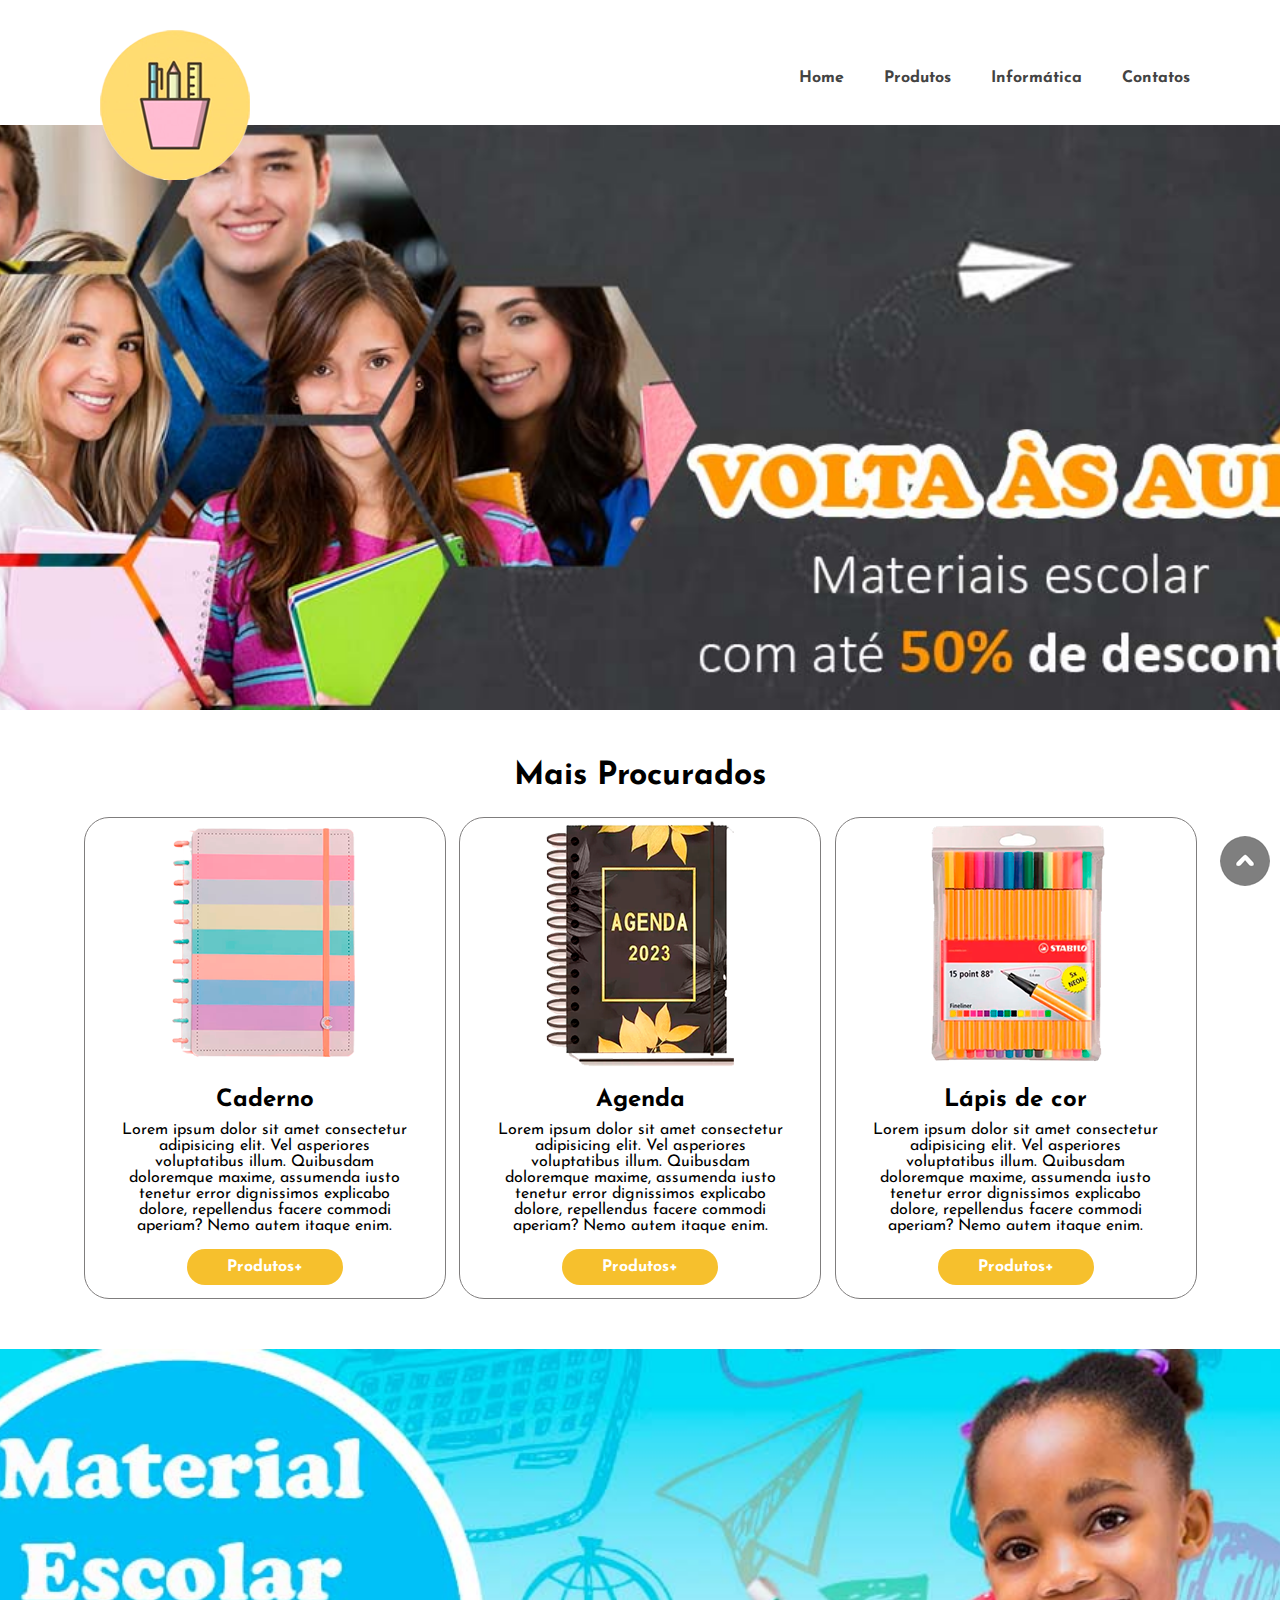
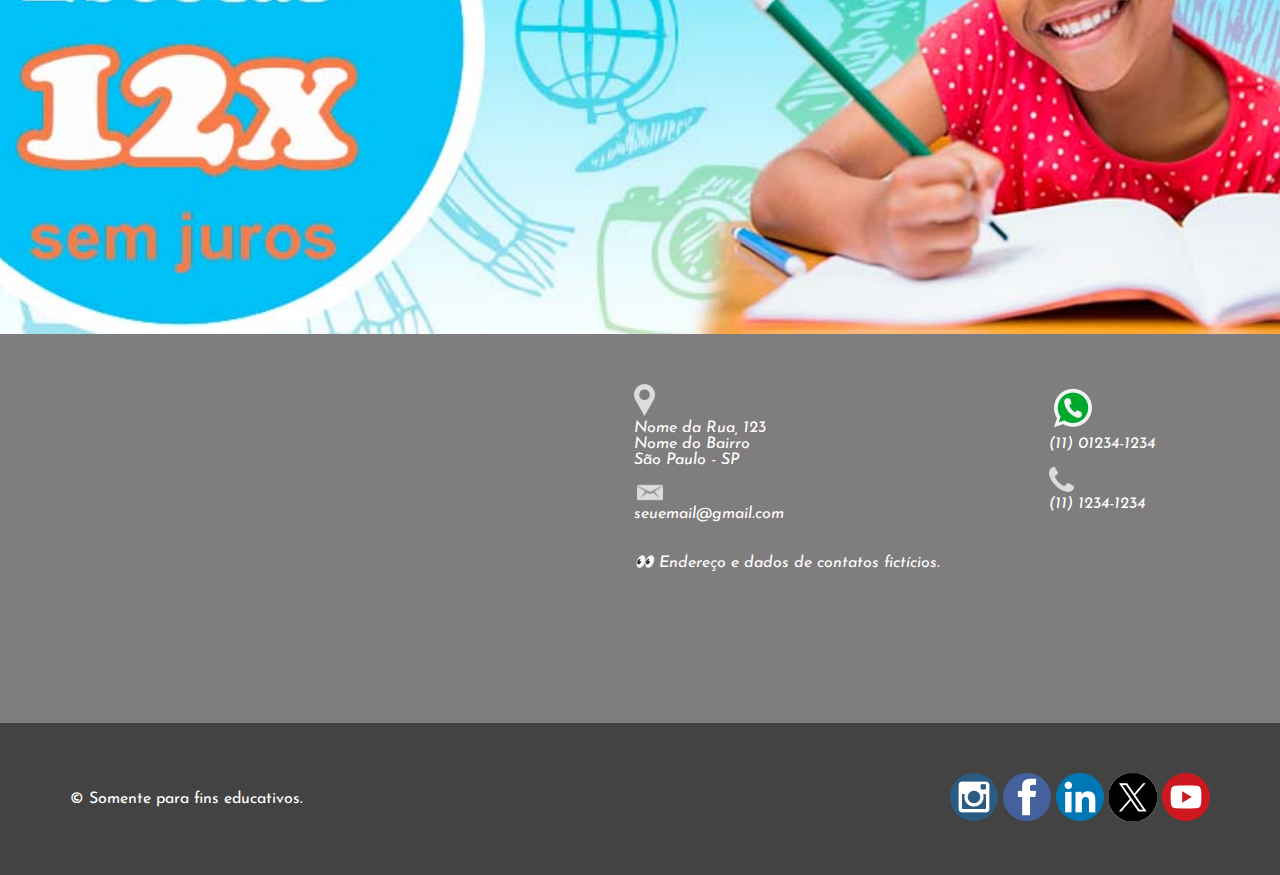
<file: index.html>
<!DOCTYPE html>
<html lang="pt-br">
<head>
    <meta charset="UTF-8">
    <meta name="viewport" content="width=device-width, initial-scale=1.0">
    <meta name="description" content="Aqui você irá encontrar produtos de papelaria.">
    <meta name="keywords" content="escola, caderno, lápis, caneta...">
    <title>Papelaria Chic</title>
    <link rel="shortcut icon" href="img/logo_lapis.png
    " type="image/x-icon">
    <link rel="stylesheet" href="style.css">
</head>
<body>
    <!--Cabeçalho-->
    <header id="inicio">
        <div class="container flex">
            <div class="logo">
                <img src="img/logo_lapis.png" alt="Logo papelaria Chic">
            </div>
            <nav class="menu">
                <input type="checkbox" name="check" id="check">
                <label for="check">&#x2630;</label>
    
                <ul>
                    <li><a href="index.html">Home</a></li>
                    <li><a href="produtos.html">Produtos</a></li>
                    <li><a href="informatica.html">Informática</a></li>
                    <li><a href="contatos.html">Contatos</a></li>
                </ul>
            </nav>
        </div>        
    </header>

    <!--Destaque - banner-->
    <main>
        <div class="container"></div>
    </main>

    <!--Produtos - cards-->
    <section id="produtos">
        <div class="container">
            <h1>Mais Procurados</h1>

            <div class="cards flex2">
                <article class="card">                    
                    <img src="img/caderno_pronto.png" alt="Caderno">
                    <h2>Caderno</h2>
                    <p> 
                    Lorem ipsum dolor sit amet consectetur adipisicing elit. Vel asperiores voluptatibus illum. Quibusdam doloremque maxime, assumenda iusto tenetur error dignissimos explicabo dolore, repellendus facere commodi aperiam? Nemo autem itaque enim.
                    </p>
                    <a href="" class="botao">Produtos+</a>
                </article>

                <article class="card">
                    <img src="img/agenda_pronta.png" alt="Agendas">
                    <h2>Agenda</h2>                    
                    <p>Lorem ipsum dolor sit amet consectetur adipisicing elit. Vel asperiores voluptatibus illum. Quibusdam doloremque maxime, assumenda iusto tenetur error dignissimos explicabo dolore, repellendus facere commodi aperiam? Nemo autem itaque enim.</p>
                    <a href="" class="botao">Produtos+</a>
                </article>

                <article class="card">                    
                    <img src="img/caneta_pronta.png" alt="Canetas">
                    <h2>Lápis de cor</h2>
                    <p>Lorem ipsum dolor sit amet consectetur adipisicing elit. Vel asperiores voluptatibus illum. Quibusdam doloremque maxime, assumenda iusto tenetur error dignissimos explicabo dolore, repellendus facere commodi aperiam? Nemo autem itaque enim.</p>
                    <a href="" class="botao">Produtos+</a>
                </article>
            </div>
        </div>        
    </section>

    <!--Banner propaganda-->
    <section id="info">
        <div class="container"></div>
    </section>

    <!--Rodapé-->
    <address>
        <div class="container flex4">
            <div class="contato">
                <a href="https://api.whatsapp.com/send?phone=5511012341234" target="_blank">
                    <img src="img/whatsapp.png" alt="Whatsapp">
                    <p>(11) 01234-1234</p>
                </a>

                <img src="img/fone.png" alt="Telefone">
                <p>(11) 1234-1234</p>
            </div>

            <div class="endereco">
                <a href="https://maps.app.goo.gl/hG3q1J5thsJWmX5v6" target="_blank">
                    <img src="img/mapa.png" alt="Google Maps" class="icone_mapa">
                </a>

                <img src="img/local.png" alt="Local" class="icone_local">
                <p>Nome da Rua, 123</p>
                <p>Nome do Bairro</p>
                <p>São Paulo - SP</p>

                <a href="mailto:seuemail@gmail.com?subject=Papelaria_cliente">
                    <img src="img/email.png" alt="E-mail">
                    <p>seuemail@gmail.com</p>
                </a>

                <p class="dados">
                    &#128064; Endereço e dados de contatos fictícios.
                </p>
            </div>

            <div class="google_maps">
                <iframe src="https://www.google.com/maps/embed?pb=!1m12!1m8!1m3!1d14630.945154991767!2d-46.5825209!3d-23.5419855!3m2!1i1024!2i768!4f13.1!2m1!1ssenac%20tatuap%C3%A9!5e0!3m2!1spt-PT!2sbr!4v1709584059847!5m2!1spt-PT!2sbr" width="400" height="300" style="border:0;" allowfullscreen="" loading="lazy" referrerpolicy="no-referrer-when-downgrade"></iframe>
            </div>
        </div>
    </address>

    <footer id="contatos">
        <div class="container flex3">
            <div class="copyright">
                <p>&#169; Somente para fins educativos.</p>
            </div>

            <div class="social">                
                <a href="https://www.instagram.com/" target="_blank">
                    <img src="img/instagram.png" alt="Instagram">
                </a>
                <a href="https://www.facebook.com/?locale=pt_BR" target="_blank">
                    <img src="img/facebook.png" alt="Facebook">
                </a>
                <a href="https://br.linkedin.com/" target="_blank">
                    <img src="img/linkedin.png" alt="Linkedin">
                </a>
                <a href="https://twitter.com/" target="_blank">
                    <img src="img/twitter.png" alt="Twitter">
                </a> 
                <a href="https://www.youtube.com" target="_blank">
                    <img src="img/youtube.png" alt="Youtube">
                </a>              
            </div>
        </div>
    </footer>

    <a href="#inicio" class="topo">
        <img src="img/topo.png" alt="Ir para o início do site">
    </a>

</body>
</html>
</file>
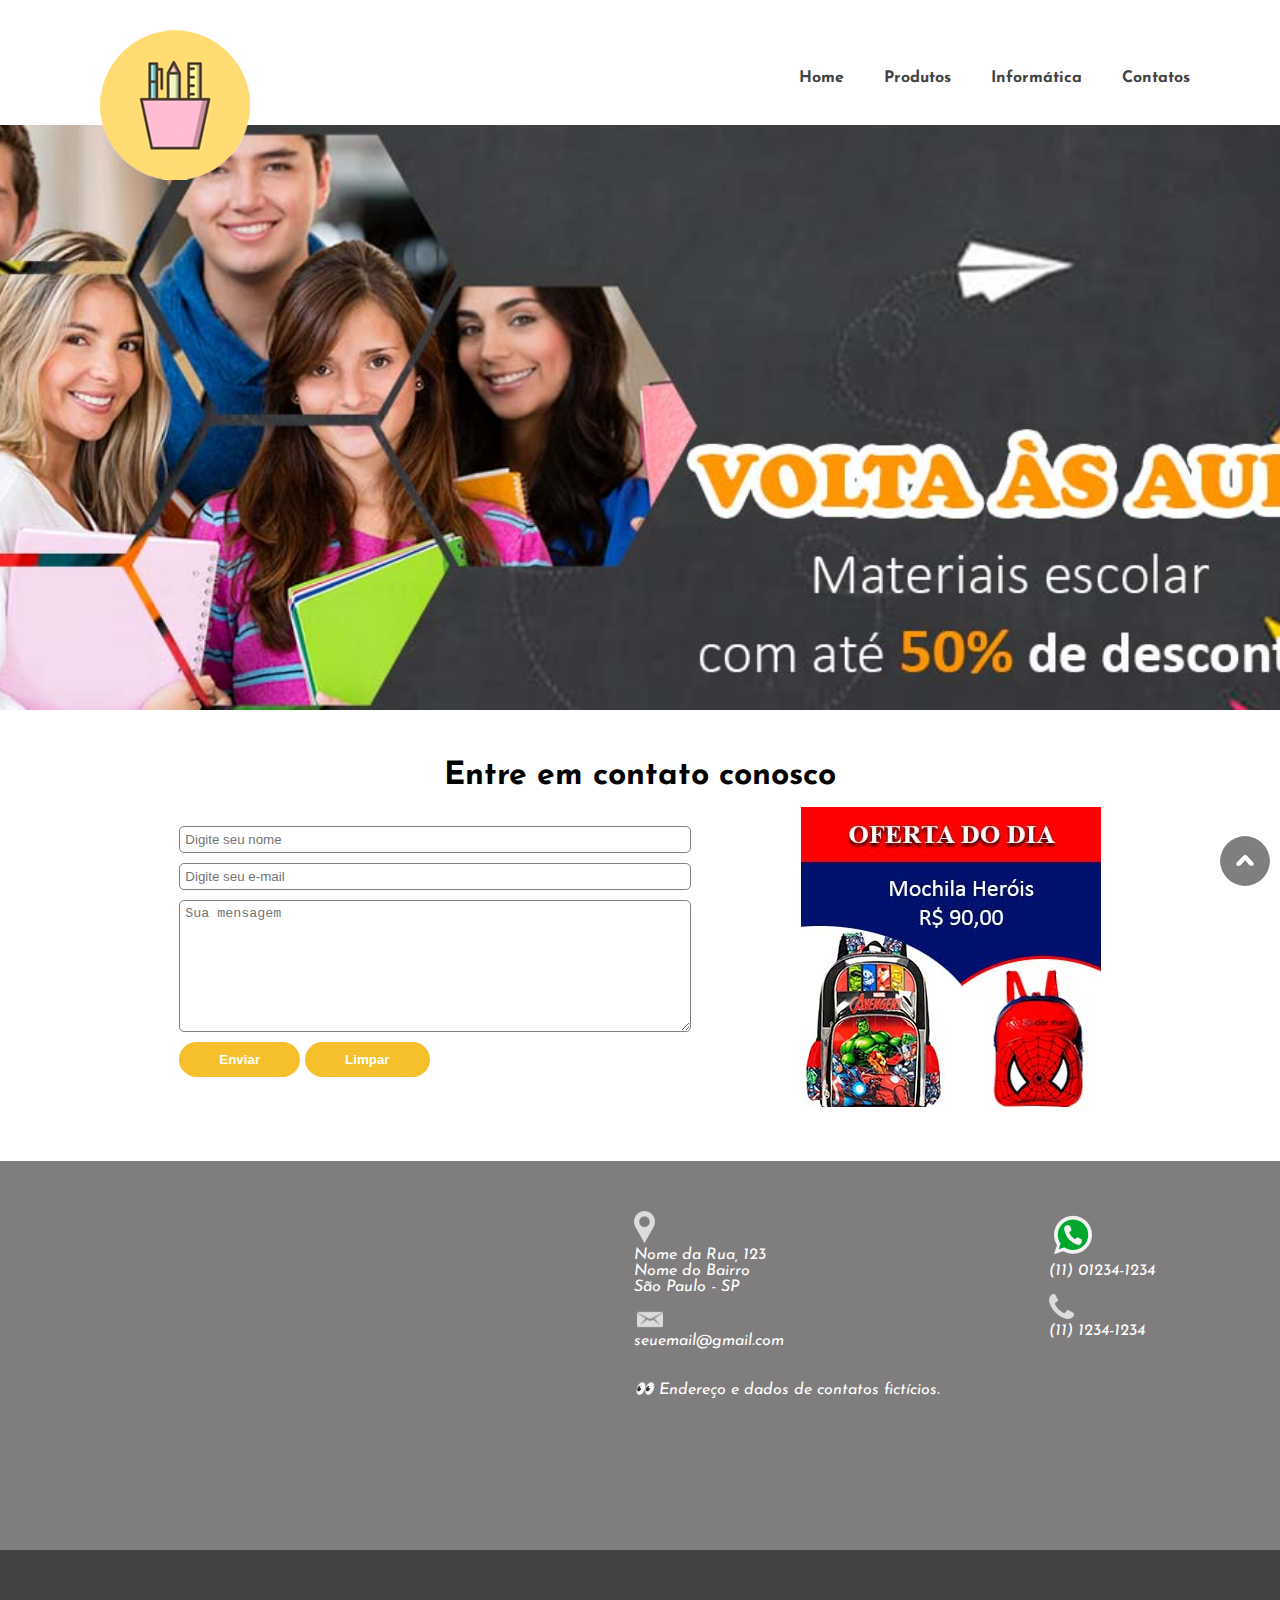
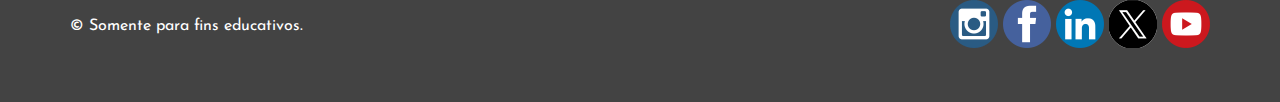
<file: contatos.html>
<!DOCTYPE html>
<html lang="pt-br">
<head>
    <meta charset="UTF-8">
    <meta name="viewport" content="width=device-width, initial-scale=1.0">
    <meta name="description" content="Aqui você irá encontrar produtos de papelaria.">
    <meta name="keywords" content="escola, caderno, lápis, caneta...">
    <title>Papelaria Chic</title>
    <link rel="shortcut icon" href="img/logo_lapis.png
    " type="image/x-icon">
    <link rel="stylesheet" href="style.css">
</head>
<body>
    <!--Cabeçalho-->
    <header id="inicio">
        <div class="container flex">
            <div class="logo">
                <img src="img/logo_lapis.png" alt="Logo papelaria Chic">
            </div>
            <nav class="menu">
                <input type="checkbox" name="check" id="check">
                <label for="check">&#x2630;</label>
    
                <ul>
                    <li><a href="index.html">Home</a></li>
                    <li><a href="produtos.html">Produtos</a></li>
                    <li><a href="informatica.html">Informática</a></li>
                    <li><a href="contatos.html">Contatos</a></li>
                </ul>
            </nav>
        </div>        
    </header>

    <!--Destaque - banner-->
    <main>
        <div class="container"></div>
    </main>

    <!-- Formulário-->
    <section id="produtos">
        <h1>Entre em contato conosco</h1>
        <div class="container flex5">
            <div class="form flex6">
                <input type="text" name="nome" id="nome" placeholder="Digite seu nome" size="40" maxlength="30">

                <input type="email" name="mail" id="email" placeholder="Digite seu e-mail" size="40" maxlength="30">

                <textarea name="msg" id="msg" cols="40" rows="8" placeholder="Sua mensagem"></textarea>

                <div class="botao_contato">
                    <button type="submit" class="botao">Enviar</button>
                    <button type="reset" class="botao">Limpar</button>
                </div>
            </div>
            <div class="oferta">
                <img src="img/banner_oferta.jpg" alt="Banner ofertas">
            </div>
        </div>
    </section>

    <!--Rodapé-->
    <address>
        <div class="container flex4">
            <div class="contato">
                <a href="https://api.whatsapp.com/send?phone=5511012341234" target="_blank">
                    <img src="img/whatsapp.png" alt="Whatsapp">
                    <p>(11) 01234-1234</p>
                </a>

                <img src="img/fone.png" alt="Telefone">
                <p>(11) 1234-1234</p>
            </div>

            <div class="endereco">
                <a href="https://maps.app.goo.gl/hG3q1J5thsJWmX5v6" target="_blank">
                    <img src="img/mapa.png" alt="Google Maps" class="icone_mapa">
                </a>

                <img src="img/local.png" alt="Local" class="icone_local">
                <p>Nome da Rua, 123</p>
                <p>Nome do Bairro</p>
                <p>São Paulo - SP</p>

                <a href="mailto:seuemail@gmail.com?subject=Papelaria_cliente">
                    <img src="img/email.png" alt="E-mail">
                    <p>seuemail@gmail.com</p>
                </a>

                <p class="dados">
                    &#128064; Endereço e dados de contatos fictícios.
                </p>
            </div>

            <div class="google_maps">
                <iframe src="https://www.google.com/maps/embed?pb=!1m12!1m8!1m3!1d14630.945154991767!2d-46.5825209!3d-23.5419855!3m2!1i1024!2i768!4f13.1!2m1!1ssenac%20tatuap%C3%A9!5e0!3m2!1spt-PT!2sbr!4v1709584059847!5m2!1spt-PT!2sbr" width="400" height="300" style="border:0;" allowfullscreen="" loading="lazy" referrerpolicy="no-referrer-when-downgrade"></iframe>
            </div>
        </div>
    </address>

    <footer id="contatos">
        <div class="container flex3">
            <div class="copyright">
                <p>&#169; Somente para fins educativos.</p>
            </div>

            <div class="social">                
                <a href="https://www.instagram.com/" target="_blank">
                    <img src="img/instagram.png" alt="Instagram">
                </a>
                <a href="https://www.facebook.com/?locale=pt_BR" target="_blank">
                    <img src="img/facebook.png" alt="Facebook">
                </a>
                <a href="https://br.linkedin.com/" target="_blank">
                    <img src="img/linkedin.png" alt="Linkedin">
                </a>
                <a href="https://twitter.com/" target="_blank">
                    <img src="img/twitter.png" alt="Twitter">
                </a> 
                <a href="https://www.youtube.com" target="_blank">
                    <img src="img/youtube.png" alt="Youtube">
                </a>              
            </div>
        </div>
    </footer>

    <a href="#inicio" class="topo">
        <img src="img/topo.png" alt="Ir para o início do site">
    </a>

</body>
</html>
</file>
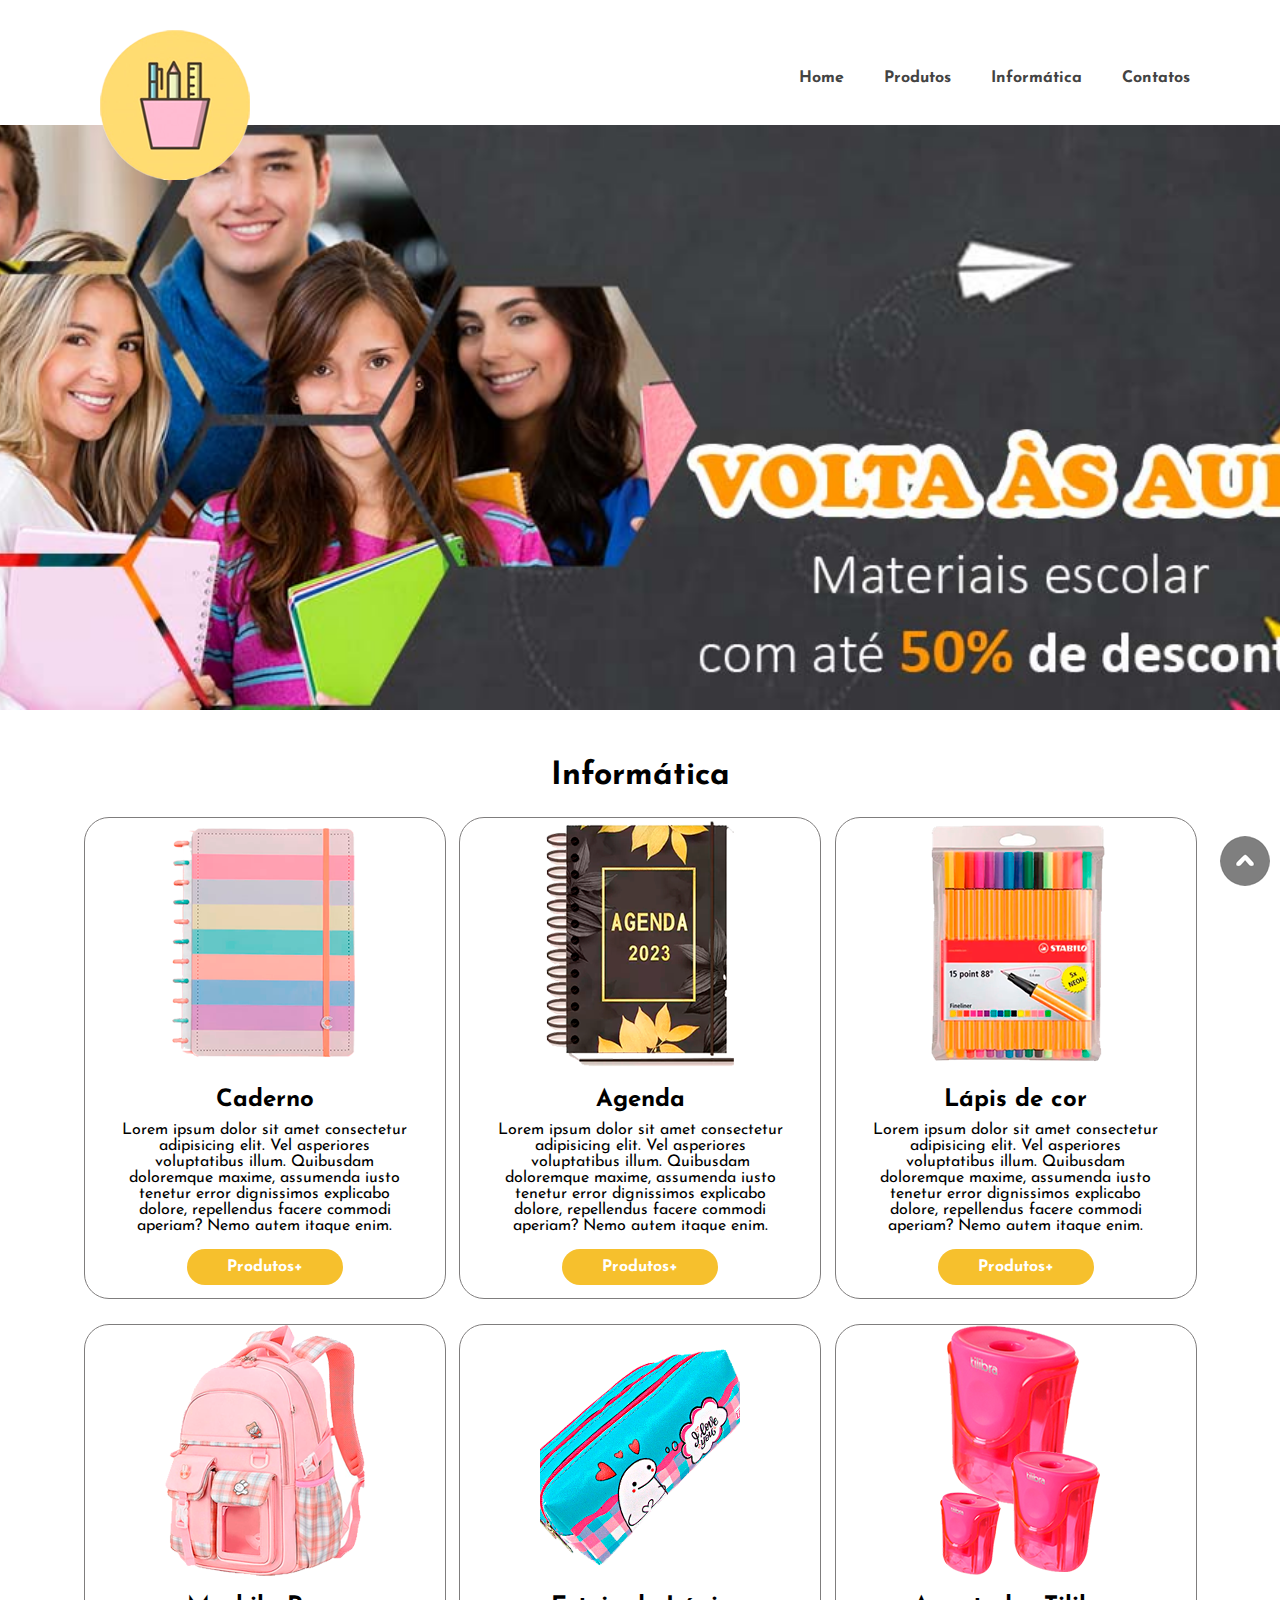
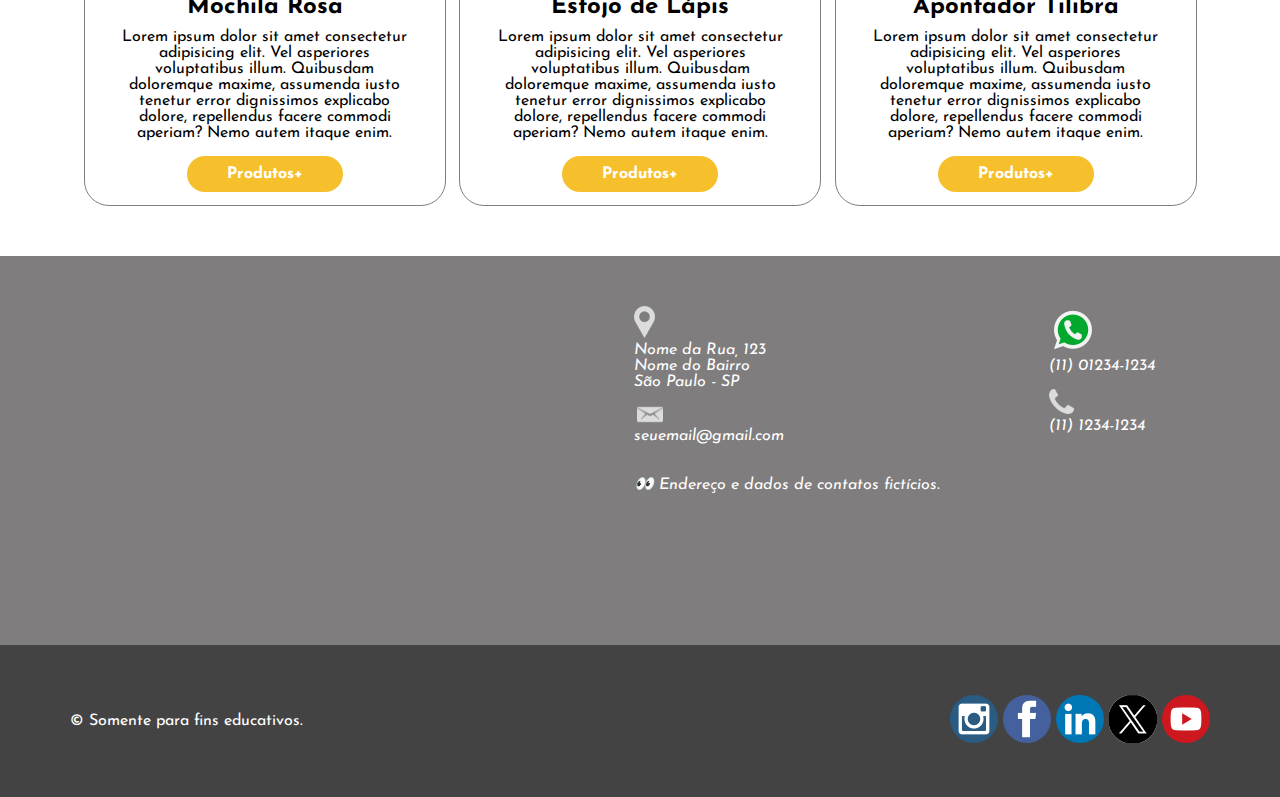
<file: informatica.html>
<!DOCTYPE html>
<html lang="pt-br">
<head>
    <meta charset="UTF-8">
    <meta name="viewport" content="width=device-width, initial-scale=1.0">
    <meta name="description" content="Aqui você irá encontrar produtos de papelaria.">
    <meta name="keywords" content="escola, caderno, lápis, caneta...">
    <title>Papelaria Chic</title>
    <link rel="shortcut icon" href="img/logo_lapis.png
    " type="image/x-icon">
    <link rel="stylesheet" href="style.css">
</head>
<body>
    <!--Cabeçalho-->
    <header id="inicio">
        <div class="container flex">
            <div class="logo">
                <img src="img/logo_lapis.png" alt="Logo papelaria Chic">
            </div>
            <nav class="menu">
                <input type="checkbox" name="check" id="check">
                <label for="check">&#x2630;</label>
    
                <ul>
                    <li><a href="index.html">Home</a></li>
                    <li><a href="produtos.html">Produtos</a></li>
                    <li><a href="informatica.html">Informática</a></li>
                    <li><a href="contatos.html">Contatos</a></li>
                </ul>
            </nav>
        </div>        
    </header>

    <!--Destaque - banner-->
    <main>
        <div class="container"></div>
    </main>

    <!--Produtos - cards-->
    <section id="produtos">
        <div class="container">
            <h1>Informática</h1>

            <div class="cards flex2">
                <article class="card">                    
                    <img src="img/caderno_pronto.png" alt="Caderno">
                    <h2>Caderno</h2>
                    <p> 
                    Lorem ipsum dolor sit amet consectetur adipisicing elit. Vel asperiores voluptatibus illum. Quibusdam doloremque maxime, assumenda iusto tenetur error dignissimos explicabo dolore, repellendus facere commodi aperiam? Nemo autem itaque enim.
                    </p>
                    <a href="" class="botao">Produtos+</a>
                </article>

                <article class="card">
                    <img src="img/agenda_pronta.png" alt="Agendas">
                    <h2>Agenda</h2>                    
                    <p>Lorem ipsum dolor sit amet consectetur adipisicing elit. Vel asperiores voluptatibus illum. Quibusdam doloremque maxime, assumenda iusto tenetur error dignissimos explicabo dolore, repellendus facere commodi aperiam? Nemo autem itaque enim.</p>
                    <a href="" class="botao">Produtos+</a>
                </article>

                <article class="card">                    
                    <img src="img/caneta_pronta.png" alt="Canetas">
                    <h2>Lápis de cor</h2>
                    <p>Lorem ipsum dolor sit amet consectetur adipisicing elit. Vel asperiores voluptatibus illum. Quibusdam doloremque maxime, assumenda iusto tenetur error dignissimos explicabo dolore, repellendus facere commodi aperiam? Nemo autem itaque enim.</p>
                    <a href="" class="botao">Produtos+</a>
                </article>
            </div>
        </div>
        
        <div class="container">                   
            <div class="cards flex2">
                <article class="card">                    
                    <img src="img/mochila_arrumada.png" alt="Caixa de canetas">
                    <h2>Mochila Rosa</h2>
                    <p> 
                    Lorem ipsum dolor sit amet consectetur adipisicing elit. Vel asperiores voluptatibus illum. Quibusdam doloremque maxime, assumenda iusto tenetur error dignissimos explicabo dolore, repellendus facere commodi aperiam? Nemo autem itaque enim.
                    </p>
                    <a href="" class="botao">Produtos+</a>
                </article>

                <article class="card">
                    <img src="img/estojo_pronto.png" alt="Estojo">
                    <h2>Estojo de Lápis</h2>                    
                    <p>Lorem ipsum dolor sit amet consectetur adipisicing elit. Vel asperiores voluptatibus illum. Quibusdam doloremque maxime, assumenda iusto tenetur error dignissimos explicabo dolore, repellendus facere commodi aperiam? Nemo autem itaque enim.</p>
                    <a href="" class="botao">Produtos+</a>
                </article>

                <article class="card">                    
                    <img src="img/apontador_pronto.png" alt="Canetas">
                    <h2>Apontador Tilibra</h2>
                    <p>Lorem ipsum dolor sit amet consectetur adipisicing elit. Vel asperiores voluptatibus illum. Quibusdam doloremque maxime, assumenda iusto tenetur error dignissimos explicabo dolore, repellendus facere commodi aperiam? Nemo autem itaque enim.</p>
                    <a href="" class="botao">Produtos+</a>
                </article>
            </div>
        </div>        
    </section>

    <!--Rodapé-->
    <address>
        <div class="container flex4">
            <div class="contato">
                <a href="https://api.whatsapp.com/send?phone=5511012341234" target="_blank">
                    <img src="img/whatsapp.png" alt="Whatsapp">
                    <p>(11) 01234-1234</p>
                </a>

                <img src="img/fone.png" alt="Telefone">
                <p>(11) 1234-1234</p>
            </div>

            <div class="endereco">
                <a href="https://maps.app.goo.gl/hG3q1J5thsJWmX5v6" target="_blank">
                    <img src="img/mapa.png" alt="Google Maps" class="icone_mapa">
                </a>

                <img src="img/local.png" alt="Local" class="icone_local">
                <p>Nome da Rua, 123</p>
                <p>Nome do Bairro</p>
                <p>São Paulo - SP</p>

                <a href="mailto:seuemail@gmail.com?subject=Papelaria_cliente">
                    <img src="img/email.png" alt="E-mail">
                    <p>seuemail@gmail.com</p>
                </a>

                <p class="dados">
                    &#128064; Endereço e dados de contatos fictícios.
                </p>
            </div>

            <div class="google_maps">
                <iframe src="https://www.google.com/maps/embed?pb=!1m12!1m8!1m3!1d14630.945154991767!2d-46.5825209!3d-23.5419855!3m2!1i1024!2i768!4f13.1!2m1!1ssenac%20tatuap%C3%A9!5e0!3m2!1spt-PT!2sbr!4v1709584059847!5m2!1spt-PT!2sbr" width="400" height="300" style="border:0;" allowfullscreen="" loading="lazy" referrerpolicy="no-referrer-when-downgrade"></iframe>
            </div>
        </div>
    </address>

    <footer id="contatos">
        <div class="container flex3">
            <div class="copyright">
                <p>&#169; Somente para fins educativos.</p>
            </div>

            <div class="social">                
                <a href="https://www.instagram.com/" target="_blank">
                    <img src="img/instagram.png" alt="Instagram">
                </a>
                <a href="https://www.facebook.com/?locale=pt_BR" target="_blank">
                    <img src="img/facebook.png" alt="Facebook">
                </a>
                <a href="https://br.linkedin.com/" target="_blank">
                    <img src="img/linkedin.png" alt="Linkedin">
                </a>
                <a href="https://twitter.com/" target="_blank">
                    <img src="img/twitter.png" alt="Twitter">
                </a> 
                <a href="https://www.youtube.com" target="_blank">
                    <img src="img/youtube.png" alt="Youtube">
                </a>              
            </div>
        </div>
    </footer>

    <a href="#inicio" class="topo">
        <img src="img/topo.png" alt="Ir para o início do site">
    </a>

</body>
</html>
</file>
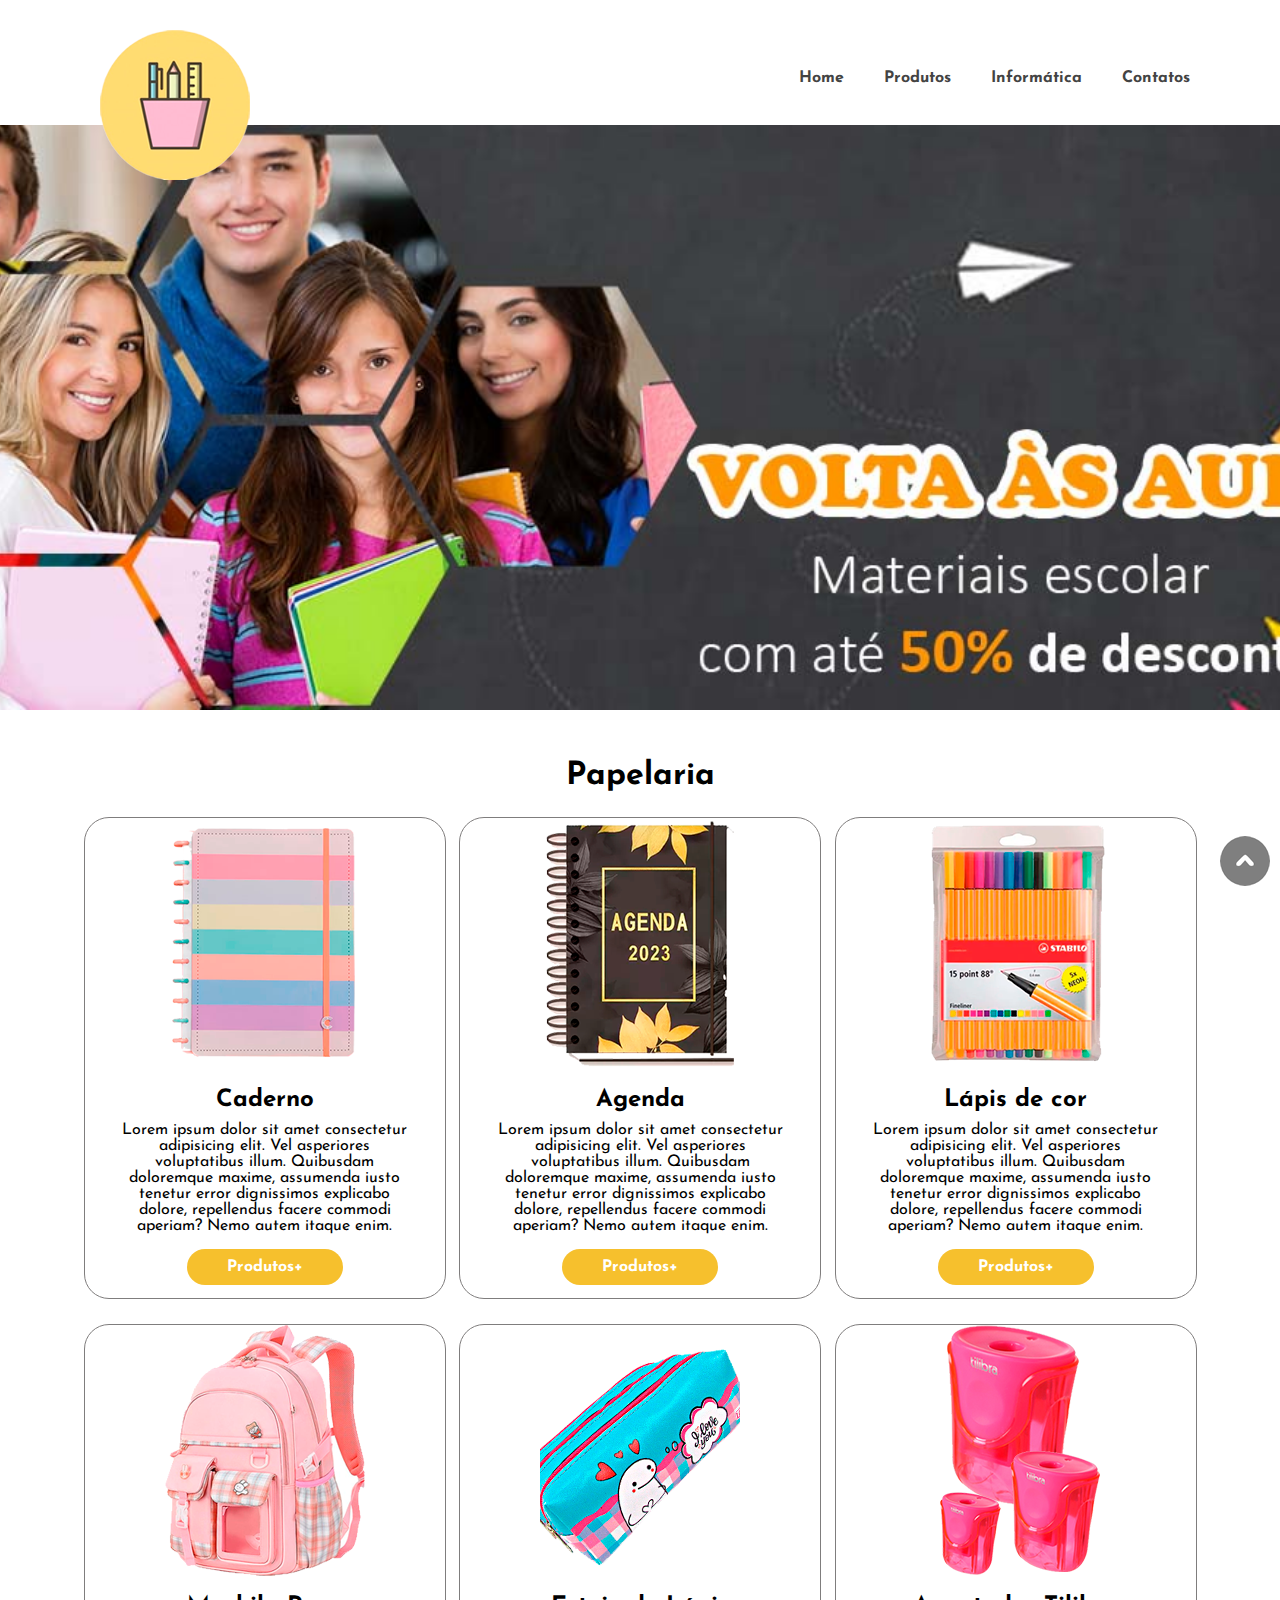
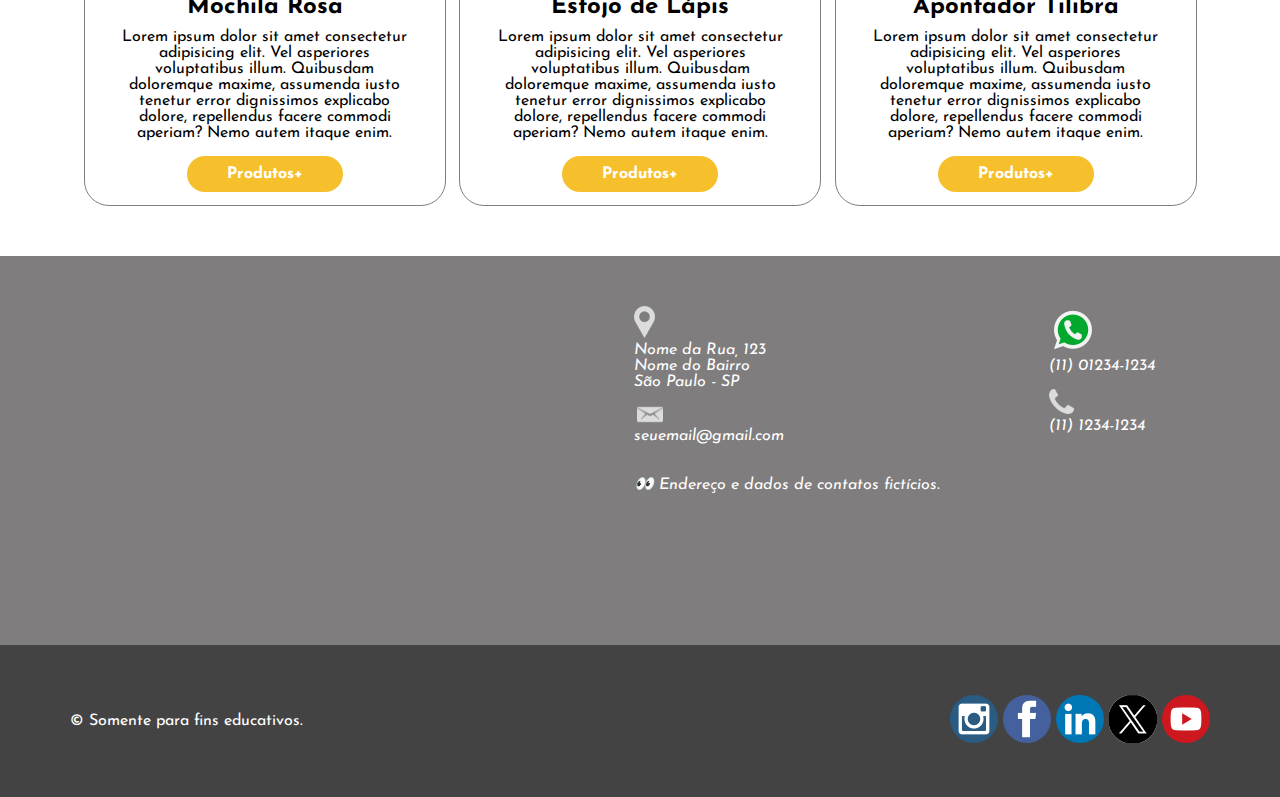
<file: produtos.html>
<!DOCTYPE html>
<html lang="pt-br">
<head>
    <meta charset="UTF-8">
    <meta name="viewport" content="width=device-width, initial-scale=1.0">
    <meta name="description" content="Aqui você irá encontrar produtos de papelaria.">
    <meta name="keywords" content="escola, caderno, lápis, caneta...">
    <title>Papelaria Chic</title>
    <link rel="shortcut icon" href="img/logo_lapis.png
    " type="image/x-icon">
    <link rel="stylesheet" href="style.css">
</head>
<body>
    <!--Cabeçalho-->
    <header id="inicio">
        <div class="container flex">
            <div class="logo">
                <img src="img/logo_lapis.png" alt="Logo papelaria Chic">
            </div>
            <nav class="menu">
                <input type="checkbox" name="check" id="check">
                <label for="check">&#x2630;</label>
    
                <ul>
                    <li><a href="index.html">Home</a></li>
                    <li><a href="produtos.html">Produtos</a></li>
                    <li><a href="informatica.html">Informática</a></li>
                    <li><a href="contatos.html">Contatos</a></li>
                </ul>
            </nav>
        </div>        
    </header>

    <!--Destaque - banner-->
    <main>
        <div class="container"></div>
    </main>

    <!--Produtos - cards-->
    <section id="produtos">
        <div class="container">
            <h1>Papelaria</h1>

            <div class="cards flex2">
                <article class="card">                    
                    <img src="img/caderno_pronto.png" alt="Caderno">
                    <h2>Caderno</h2>
                    <p> 
                    Lorem ipsum dolor sit amet consectetur adipisicing elit. Vel asperiores voluptatibus illum. Quibusdam doloremque maxime, assumenda iusto tenetur error dignissimos explicabo dolore, repellendus facere commodi aperiam? Nemo autem itaque enim.
                    </p>
                    <a href="" class="botao">Produtos+</a>
                </article>

                <article class="card">
                    <img src="img/agenda_pronta.png" alt="Agendas">
                    <h2>Agenda</h2>                    
                    <p>Lorem ipsum dolor sit amet consectetur adipisicing elit. Vel asperiores voluptatibus illum. Quibusdam doloremque maxime, assumenda iusto tenetur error dignissimos explicabo dolore, repellendus facere commodi aperiam? Nemo autem itaque enim.</p>
                    <a href="" class="botao">Produtos+</a>
                </article>

                <article class="card">                    
                    <img src="img/caneta_pronta.png" alt="Canetas">
                    <h2>Lápis de cor</h2>
                    <p>Lorem ipsum dolor sit amet consectetur adipisicing elit. Vel asperiores voluptatibus illum. Quibusdam doloremque maxime, assumenda iusto tenetur error dignissimos explicabo dolore, repellendus facere commodi aperiam? Nemo autem itaque enim.</p>
                    <a href="" class="botao">Produtos+</a>
                </article>
            </div>
        </div>
        
        <div class="container">                   
            <div class="cards flex2">
                <article class="card">                    
                    <img src="img/mochila_arrumada.png" alt="Caixa de canetas">
                    <h2>Mochila Rosa</h2>
                    <p> 
                    Lorem ipsum dolor sit amet consectetur adipisicing elit. Vel asperiores voluptatibus illum. Quibusdam doloremque maxime, assumenda iusto tenetur error dignissimos explicabo dolore, repellendus facere commodi aperiam? Nemo autem itaque enim.
                    </p>
                    <a href="" class="botao">Produtos+</a>
                </article>

                <article class="card">
                    <img src="img/estojo_pronto.png" alt="Estojo">
                    <h2>Estojo de Lápis</h2>                    
                    <p>Lorem ipsum dolor sit amet consectetur adipisicing elit. Vel asperiores voluptatibus illum. Quibusdam doloremque maxime, assumenda iusto tenetur error dignissimos explicabo dolore, repellendus facere commodi aperiam? Nemo autem itaque enim.</p>
                    <a href="" class="botao">Produtos+</a>
                </article>

                <article class="card">                    
                    <img src="img/apontador_pronto.png" alt="Canetas">
                    <h2>Apontador Tilibra</h2>
                    <p>Lorem ipsum dolor sit amet consectetur adipisicing elit. Vel asperiores voluptatibus illum. Quibusdam doloremque maxime, assumenda iusto tenetur error dignissimos explicabo dolore, repellendus facere commodi aperiam? Nemo autem itaque enim.</p>
                    <a href="" class="botao">Produtos+</a>
                </article>
            </div>
        </div>        
    </section>

    <!--Rodapé-->
    <address>
        <div class="container flex4">
            <div class="contato">
                <a href="https://api.whatsapp.com/send?phone=5511012341234" target="_blank">
                    <img src="img/whatsapp.png" alt="Whatsapp">
                    <p>(11) 01234-1234</p>
                </a>

                <img src="img/fone.png" alt="Telefone">
                <p>(11) 1234-1234</p>
            </div>

            <div class="endereco">
                <a href="https://maps.app.goo.gl/hG3q1J5thsJWmX5v6" target="_blank">
                    <img src="img/mapa.png" alt="Google Maps" class="icone_mapa">
                </a>

                <img src="img/local.png" alt="Local" class="icone_local">
                <p>Nome da Rua, 123</p>
                <p>Nome do Bairro</p>
                <p>São Paulo - SP</p>

                <a href="mailto:seuemail@gmail.com?subject=Papelaria_cliente">
                    <img src="img/email.png" alt="E-mail">
                    <p>seuemail@gmail.com</p>
                </a>

                <p class="dados">
                    &#128064; Endereço e dados de contatos fictícios.
                </p>
            </div>

            <div class="google_maps">
                <iframe src="https://www.google.com/maps/embed?pb=!1m12!1m8!1m3!1d14630.945154991767!2d-46.5825209!3d-23.5419855!3m2!1i1024!2i768!4f13.1!2m1!1ssenac%20tatuap%C3%A9!5e0!3m2!1spt-PT!2sbr!4v1709584059847!5m2!1spt-PT!2sbr" width="400" height="300" style="border:0;" allowfullscreen="" loading="lazy" referrerpolicy="no-referrer-when-downgrade"></iframe>
            </div>
        </div>
    </address>

    <footer id="contatos">
        <div class="container flex3">
            <div class="copyright">
                <p>&#169; Somente para fins educativos.</p>
            </div>

            <div class="social">                
                <a href="https://www.instagram.com/" target="_blank">
                    <img src="img/instagram.png" alt="Instagram">
                </a>
                <a href="https://www.facebook.com/?locale=pt_BR" target="_blank">
                    <img src="img/facebook.png" alt="Facebook">
                </a>
                <a href="https://br.linkedin.com/" target="_blank">
                    <img src="img/linkedin.png" alt="Linkedin">
                </a>
                <a href="https://twitter.com/" target="_blank">
                    <img src="img/twitter.png" alt="Twitter">
                </a> 
                <a href="https://www.youtube.com" target="_blank">
                    <img src="img/youtube.png" alt="Youtube">
                </a>              
            </div>
        </div>
    </footer>

    <a href="#inicio" class="topo">
        <img src="img/topo.png" alt="Ir para o início do site">
    </a>

</body>
</html>
</file>
<file: style.css>
@charset "UTF-8"; 

@import url('https://fonts.googleapis.com/css2?family=Quicksand:wght@300..700&display=swap');

@import url('https://fonts.googleapis.com/css2?family=Josefin+Sans:ital,wght@0,100..700;1,100..700&display=swap');


/*Variável no CSS*/
:root{
    --card-borda: #7f7d7d;
    --cor_titulo: #434343;
    --cor_hover: #f6c02d;
    --cor_preto: #000;
    --cor_branco: #FFF;

    --font-titulo: 'Quicksand', sans-serif;
    --font-texto:  'Josefin Sans', sans-serif;
}

*{
    margin: 0;
    padding: 0;
    border: 0;
}

body{
    font-family: var(--font-texto);
}

.container{
    margin: 0 auto;
}

.topo{
    position: fixed;
    right: 10px;
    bottom: 10px;
}

.flex{
    display: flex;
    justify-content: space-between;
    flex-direction: row;
}

.flex2{
    display: flex;
    justify-content: space-evenly;
    flex-wrap: wrap;
}

.flex3{
    display: flex;
    flex-direction: column-reverse;
}

.flex4{
    display: flex;
    flex-direction: column;
}

.flex5{
    display: flex;
    flex-direction: row;
    flex-wrap: wrap;
    justify-content: space-evenly;
}

.card{
    width: 360px;
    height: 480px;
    margin-top: 25px;
    border: 1px solid var(--card-borda);
    border-radius: 25px;
    text-align: center;
}

.card img{
    border-radius: 25px 25px 0px 0px;
}

.card h2{
    margin-top: 15px;
}

.card p{
    padding: 10px 30px 25px 30px;
}

.botao{
    text-decoration: none;
    color: var(--cor_branco);
    font-weight: 700;
    background: var(--cor_hover);
    padding: 10px 40px;
    border-radius: 25px;
}

/*contatos*/
input, textarea{
    border: 1px solid var(--card-borda);
    border-radius: 5px;
    margin-bottom: 10px;
    padding: 5px;
}

.oferta{
    margin-top: 15px;
}

/*verificar
.form{
    padding-bottom: 60px;
}*/


/*SMARTPHONE PORTRAIT - smartphone em pé*/
header{
    height: 60px;
}

.logo img{
    width: 128px;
    height: 128px;
}
#check{
    display: none;
}
label{
    font-size: 3em;
    position: fixed;
    top: 5px;
    right: 15px;
}
nav ul{
    list-style: none;
    background: var(--cor_titulo);
    height: 100vh;
    position: fixed;
    top: 60px;
    right: -100%;
    width: 100%;
}
#check:checked ~ ul{
    right: 0;
}

nav ul li{
    padding: 20px;
    border-bottom: 1px solid var(--card-borda);
}
nav ul li a{
    text-decoration: none;
    color: var(--cor_branco);
}

/*Banner*/
main{
    height: 20vh;
    background: url(img/banner1.jpg);
    background-size: cover;
    background-position: center;
}

#produtos{
    padding: 50px 0px;
}

#produtos h1{
    text-align: center;
    font-size: 2em;
}

#info{
    height: 18vh;
    background: url(img/banner2.jpg);
    background-size: cover;
    background-position: center;
}

/*Rodapé*/
footer{
    padding: 50px;
    background: var(--cor_titulo);
    color: var(--cor_branco);
    text-align: center;
}

.social{
    margin-top: 10px;
    margin-bottom: 25px;
}

.social a{
    text-decoration: none;
}

address{
    padding: 35px 10px 50px 10px;
    background: var(--card-borda);
    color: var(--cor_branco);
}
address a{
    text-decoration: none;
    color: var(--cor_branco);
}
address img{
    padding-top: 15px;
}
.icone_local, .google_maps{
    display: none;
}
.dados{
    margin: 30px 0px 15px 0px;
}

.flex6{
    display: flex;
    flex-direction: column;
}




/*SMARTPHONE LANDSCAPE - smartphone em deitado*/
@media (min-width: 576px){
    .container{
        max-width: 540px;
    }
    main, #info{
        height: 55vh;
    }

    /*Rodapé*/
    .flex3{
        flex-direction: row;
        justify-content: space-between;
        align-items: center;
    }
    .social{
        margin: 0;
    }

}

/*TABLET PORTRAIT - tablet em pé*/
@media (min-width: 768px){
    .container{
        max-width: 720px;
    }
    main, #info{
        height: 25vh;
    }

    .flex5{
        flex-direction: column;
        flex-wrap: wrap;
        align-items: center;
    }

    input, textarea{
        width: 600px;
        padding: 8px;
    }
}

/*TABLET LANDSCAPE - smartphone em deitado*/
@media (min-width: 992px){
    .container{
        max-width: 960px;
    }
    main, #info{
        height: 42vh;
    }
}



/*PC*/
@media (min-width: 1200px){   
    .container{
        max-width: 1140px;
    }

    header{
        height: 125px;
    }
    .logo img{
        width: 150px;
        height: 150px;
        margin-top: 30px;
        margin-left: 30px;
    }

    label{
        display: none;
    }

    nav ul{
        position: static;
        height: auto;
        margin-top: 50px;
    }

    nav ul li{
        float: left;
        border: 0;
    }

    nav ul li a{
        color: var(--cor_titulo);
        font-weight: 700;
    }

    nav ul li a:hover{
        color: var(--cor_hover);
    }

    main, #info{
        height: 65vh;
    }

    /*Rodapé*/
    .icone_mapa{
        display: none;
    }

    .icone_local, .google_maps{
        display: inline;
    }

    .flex4{
        flex-direction: row-reverse;
        justify-content: space-around;
    }

    .flex5{
        flex-direction: row;
    }

    input, textarea{
        width: 500px;
        padding: 5px;
    }

}
</file>
